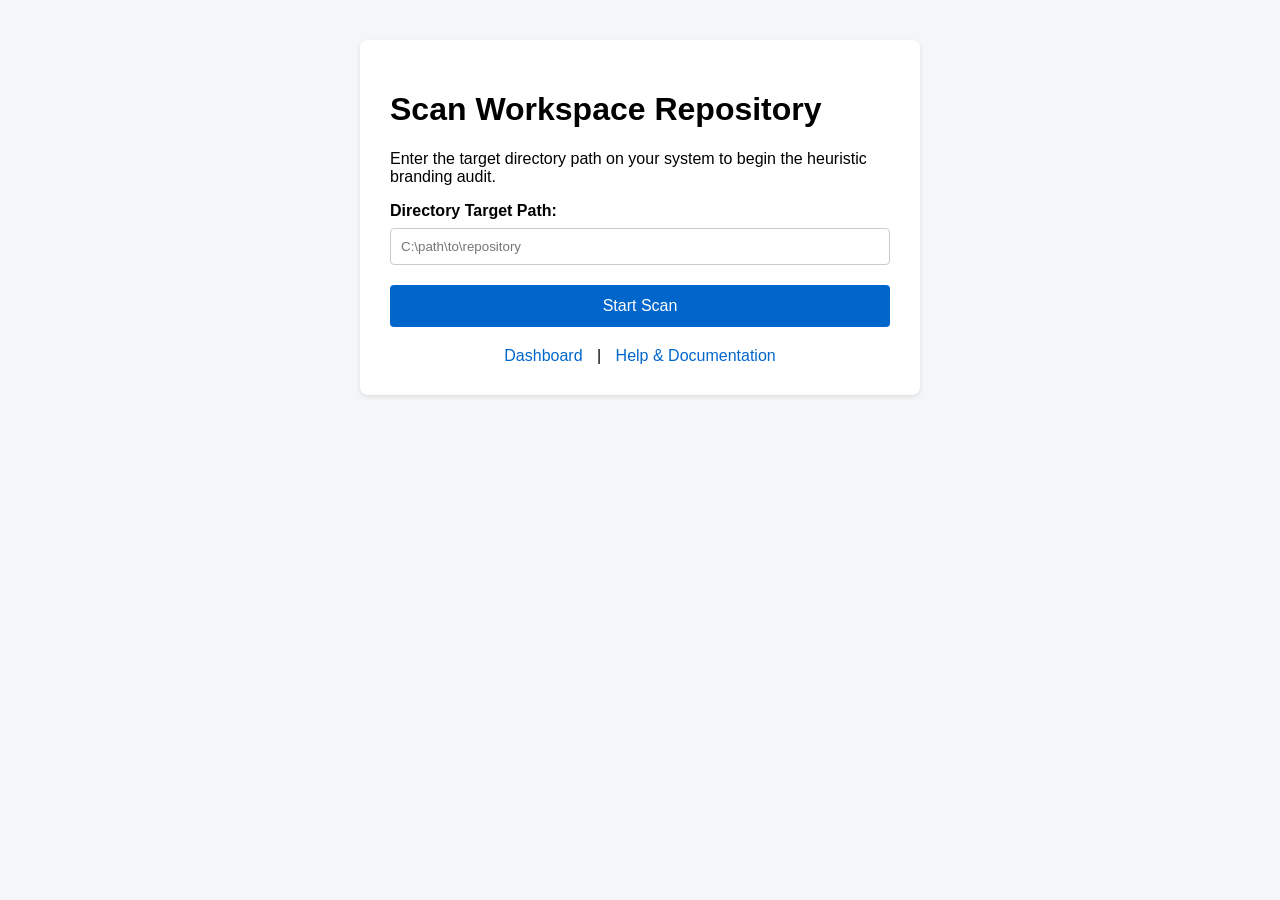
<file: src/main/resources/templates/index.html>
<!DOCTYPE html>
<html xmlns:th="http://www.thymeleaf.org">
<head>
    <meta charset="UTF-8">
    <title>Branding Auditor - Repository Scan</title>
    <style>
        body { font-family: Arial, sans-serif; margin: 40px; background-color: #f4f6f8; }
        .card { background: white; padding: 30px; border-radius: 8px; box-shadow: 0 2px 4px rgba(0,0,0,0.1); max-width: 500px; margin: 0 auto; }
        .form-group { margin-bottom: 20px; }
        label { display: block; margin-bottom: 8px; font-weight: bold; }
        input[type="text"] { width: 100%; padding: 10px; border: 1px solid #ccc; border-radius: 4px; box-sizing: border-box; }
        button { background-color: #0066cc; color: white; border: none; padding: 12px 20px; border-radius: 4px; cursor: pointer; font-size: 16px; width: 100%; }
        button:hover { background-color: #0052a3; }
        .nav-links { margin-top: 20px; text-align: center; }
        .nav-links a { color: #0066cc; text-decoration: none; margin: 0 10px; }
    </style>
</head>
<body>

    <div class="card">
        <h1>Scan Workspace Repository</h1>
        <p>Enter the target directory path on your system to begin the heuristic branding audit.</p>

        <form th:action="@{/audit}" method="post">
            <div class="form-group">
                <label for="targetPath">Directory Target Path:</label>
                <input type="text" id="targetPath" name="targetPath" placeholder="C:\path\to\repository" required />
            </div>

            <button type="submit">Start Scan</button>
        </form>

        <div class="nav-links">
            <a th:href="@{/dashboard}">Dashboard</a> |
            <a th:href="@{/help}">Help & Documentation</a>
        </div>
    </div>

</body>
</html>
</file>
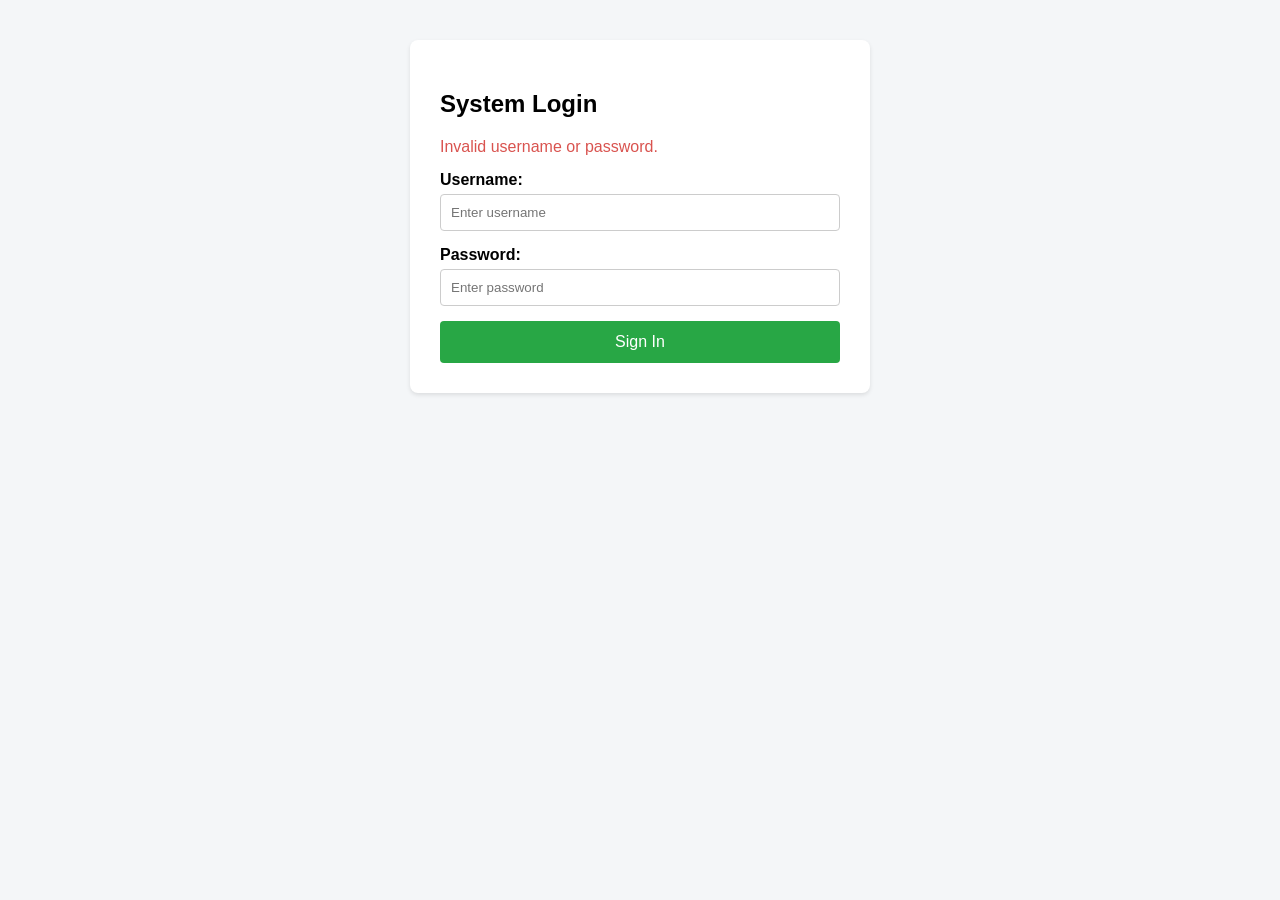
<file: src/main/resources/templates/Auth.html>
<!DOCTYPE html>
<html xmlns:th="http://www.thymeleaf.org">
<head>
    <meta charset="UTF-8">
    <title>Authentication - Branding Auditor</title>
    <style>
        body { font-family: Arial, sans-serif; margin: 40px; background-color: #f4f6f8; }
        .card { background: white; padding: 30px; border-radius: 8px; box-shadow: 0 2px 4px rgba(0,0,0,0.1); max-width: 400px; margin: 0 auto; }
        .form-group { margin-bottom: 15px; }
        label { display: block; margin-bottom: 5px; font-weight: bold; }
        input[type="text"], input[type="password"] { width: 100%; padding: 10px; border: 1px solid #ccc; border-radius: 4px; box-sizing: border-box; }
        button { background-color: #28a745; color: white; border: none; padding: 12px 20px; border-radius: 4px; cursor: pointer; font-size: 16px; width: 100%; }
        button:hover { background-color: #218838; }
        .error-msg { color: #d9534f; margin-bottom: 15px; }
    </style>
</head>
<body>

    <div class="card">
        <h2>System Login</h2>

        <div th:if="${param.error}" class="error-msg">
            Invalid username or password.
        </div>

        <form th:action="@{/login}" method="post">
            <div class="form-group">
                <label for="username">Username:</label>
                <input type="text" id="username" name="username" placeholder="Enter username" required />
            </div>

            <div class="form-group">
                <label for="password">Password:</label>
                <input type="password" id="password" name="password" placeholder="Enter password" required />
            </div>

            <button type="submit">Sign In</button>
        </form>
    </div>

</body>
</html>
</file>
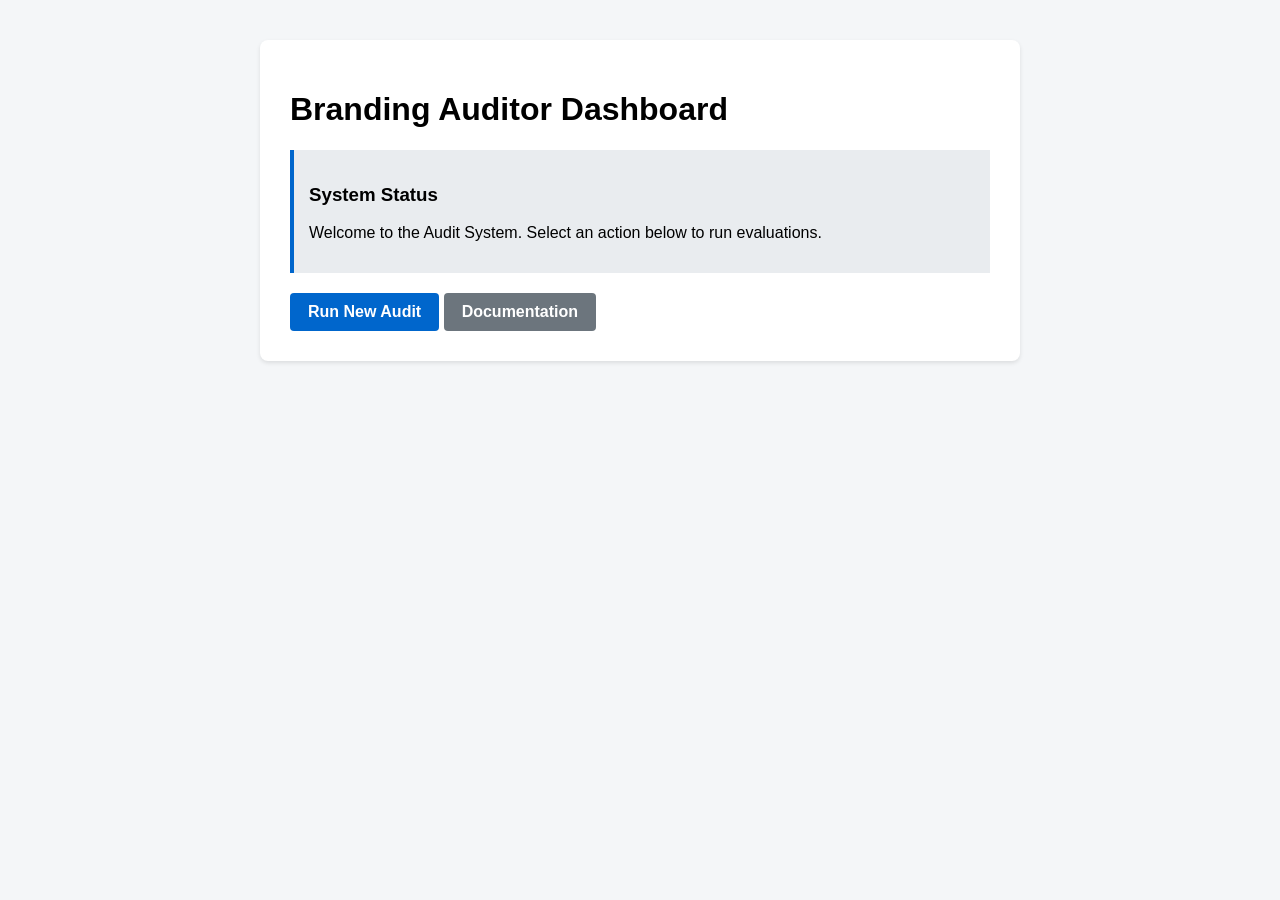
<file: src/main/resources/templates/dashboard.html>
<!DOCTYPE html>
<html xmlns:th="http://www.thymeleaf.org">
<head>
    <meta charset="UTF-8">
    <title>Dashboard - Branding Auditor</title>
    <style>
        body { font-family: Arial, sans-serif; margin: 40px; background-color: #f4f6f8; }
        .panel { background: white; padding: 30px; border-radius: 8px; box-shadow: 0 2px 4px rgba(0,0,0,0.1); max-width: 700px; margin: 0 auto; }
        .btn { display: inline-block; background-color: #0066cc; color: white; padding: 10px 18px; border-radius: 4px; text-decoration: none; font-weight: bold; }
        .btn:hover { background-color: #0052a3; }
        .status-box { background-color: #e9ecef; border-left: 4px solid #0066cc; padding: 15px; margin: 20px 0; }
    </style>
</head>
<body>

    <div class="panel">
        <h1>Branding Auditor Dashboard</h1>

        <div class="status-box">
            <h3>System Status</h3>
            <p th:text="${message}">Welcome to the Audit System. Select an action below to run evaluations.</p>
        </div>

        <div>
            <a th:href="@{/audit}" class="btn">Run New Audit</a>
            <a th:href="@{/help}" class="btn" style="background-color: #6c757d;">Documentation</a>
        </div>
    </div>

</body>
</html>
</file>
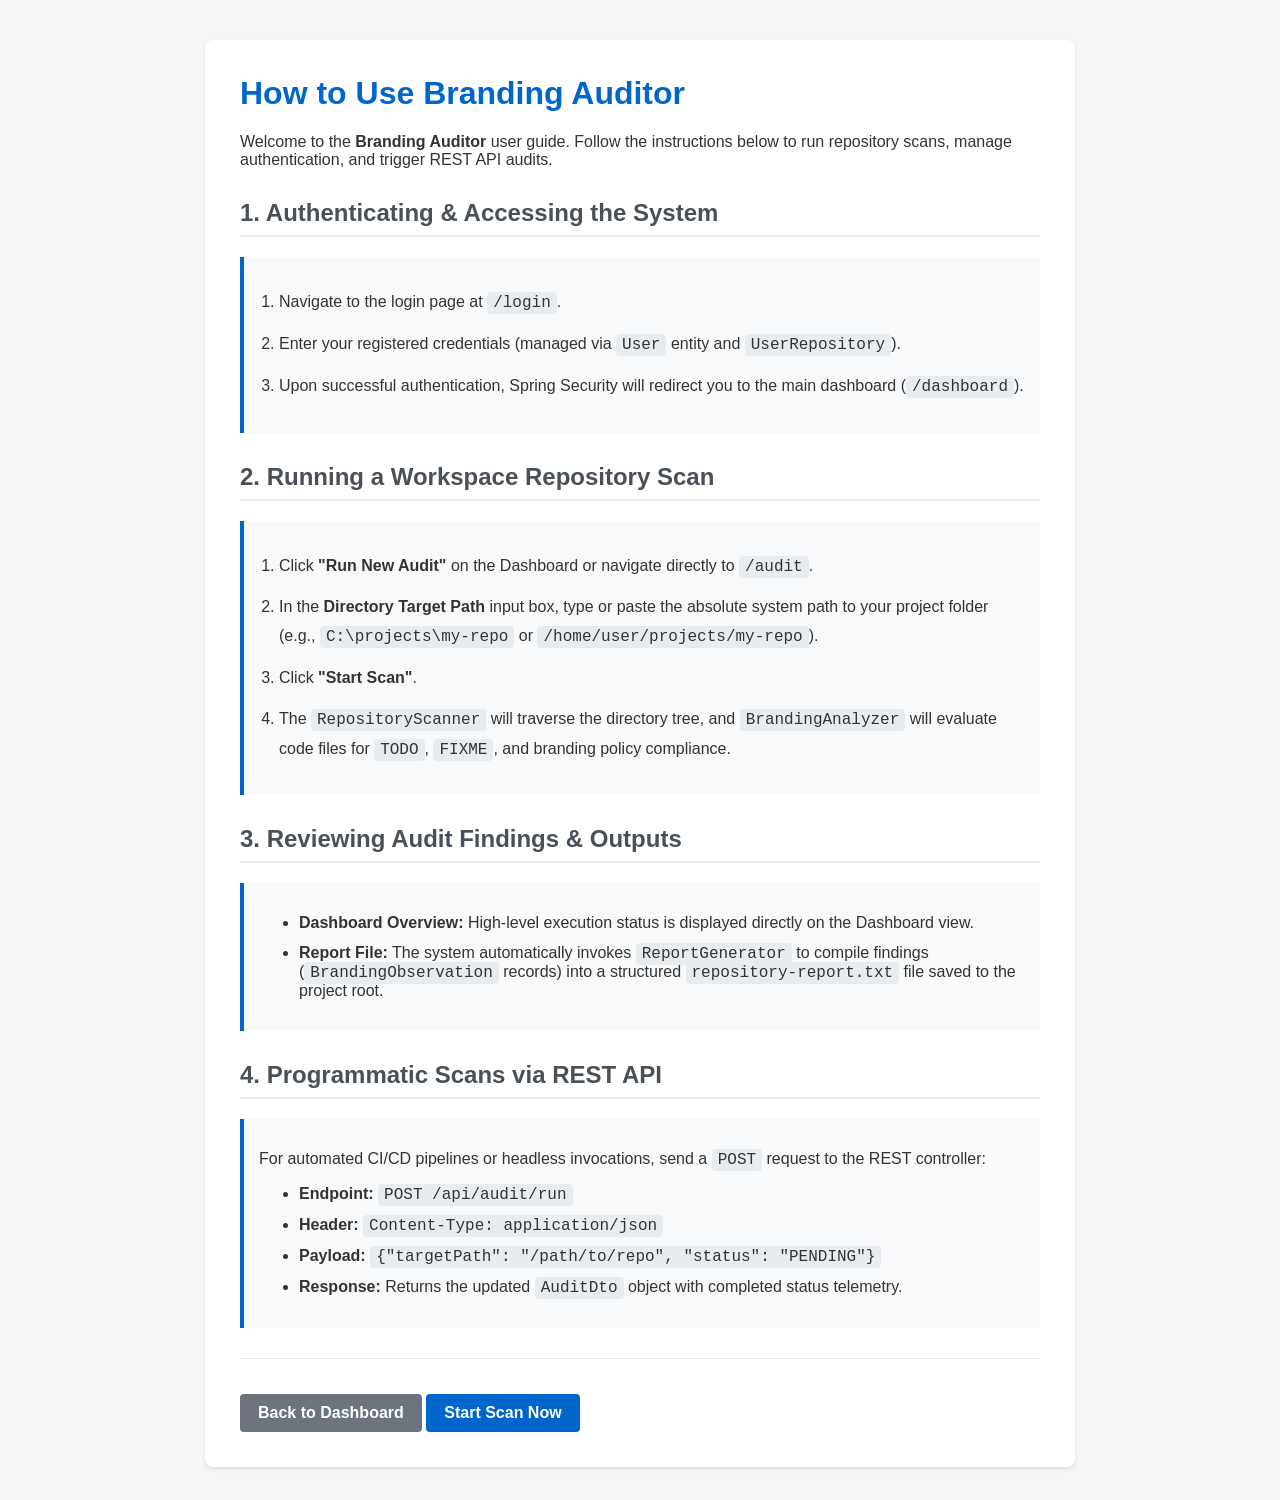
<file: src/main/resources/templates/help.html>
<!DOCTYPE html>
<html xmlns:th="http://www.thymeleaf.org">
<head>
    <meta charset="UTF-8">
    <title>User Guide - Branding Auditor</title>
    <style>
        body { font-family: Arial, sans-serif; margin: 40px; background-color: #f4f6f8; color: #333; }
        .card { background: white; padding: 35px; border-radius: 8px; box-shadow: 0 2px 4px rgba(0,0,0,0.1); max-width: 800px; margin: 0 auto; }
        h1 { color: #0066cc; margin-top: 0; }
        h2 { color: #495057; border-bottom: 2px solid #e9ecef; padding-bottom: 8px; margin-top: 30px; }
        ol { line-height: 1.8; padding-left: 20px; }
        li { margin-bottom: 12px; }
        code { background-color: #e9ecef; padding: 2px 6px; border-radius: 4px; font-family: Consolas, monospace; }
        .step-box { background-color: #f8f9fa; border-left: 4px solid #0066cc; padding: 15px; margin: 15px 0; }
        .btn { display: inline-block; background-color: #6c757d; color: white; padding: 10px 18px; border-radius: 4px; text-decoration: none; font-weight: bold; margin-top: 15px; }
        .btn:hover { background-color: #5a6268; }
        .nav-footer { margin-top: 30px; border-top: 1px solid #e9ecef; padding-top: 20px; }
    </style>
</head>
<body>

    <div class="card">
        <h1>How to Use Branding Auditor</h1>
        <p>Welcome to the <strong>Branding Auditor</strong> user guide. Follow the instructions below to run repository scans, manage authentication, and trigger REST API audits.</p>

        <h2>1. Authenticating & Accessing the System</h2>
        <div class="step-box">
            <ol>
                <li>Navigate to the login page at <code>/login</code>.</li>
                <li>Enter your registered credentials (managed via <code>User</code> entity and <code>UserRepository</code>).</li>
                <li>Upon successful authentication, Spring Security will redirect you to the main dashboard (<code>/dashboard</code>).</li>
            </ol>
        </div>

        <h2>2. Running a Workspace Repository Scan</h2>
        <div class="step-box">
            <ol>
                <li>Click <strong>"Run New Audit"</strong> on the Dashboard or navigate directly to <code>/audit</code>.</li>
                <li>In the <strong>Directory Target Path</strong> input box, type or paste the absolute system path to your project folder (e.g., <code>C:\projects\my-repo</code> or <code>/home/user/projects/my-repo</code>).</li>
                <li>Click <strong>"Start Scan"</strong>.</li>
                <li>The <code>RepositoryScanner</code> will traverse the directory tree, and <code>BrandingAnalyzer</code> will evaluate code files for <code>TODO</code>, <code>FIXME</code>, and branding policy compliance.</li>
            </ol>
        </div>

        <h2>3. Reviewing Audit Findings & Outputs</h2>
        <div class="step-box">
            <ul>
                <li><strong>Dashboard Overview:</strong> High-level execution status is displayed directly on the Dashboard view.</li>
                <li><strong>Report File:</strong> The system automatically invokes <code>ReportGenerator</code> to compile findings (<code>BrandingObservation</code> records) into a structured <code>repository-report.txt</code> file saved to the project root.</li>
            </ul>
        </div>

        <h2>4. Programmatic Scans via REST API</h2>
        <div class="step-box">
            <p>For automated CI/CD pipelines or headless invocations, send a <code>POST</code> request to the REST controller:</p>
            <ul>
                <li><strong>Endpoint:</strong> <code>POST /api/audit/run</code></li>
                <li><strong>Header:</strong> <code>Content-Type: application/json</code></li>
                <li><strong>Payload:</strong> <code>{"targetPath": "/path/to/repo", "status": "PENDING"}</code></li>
                <li><strong>Response:</strong> Returns the updated <code>AuditDto</code> object with completed status telemetry.</li>
            </ul>
        </div>

        <div class="nav-footer">
            <a th:href="@{/dashboard}" class="btn">Back to Dashboard</a>
            <a th:href="@{/audit}" class="btn" style="background-color: #0066cc;">Start Scan Now</a>
        </div>
    </div>

</body>
</html>
</file>
